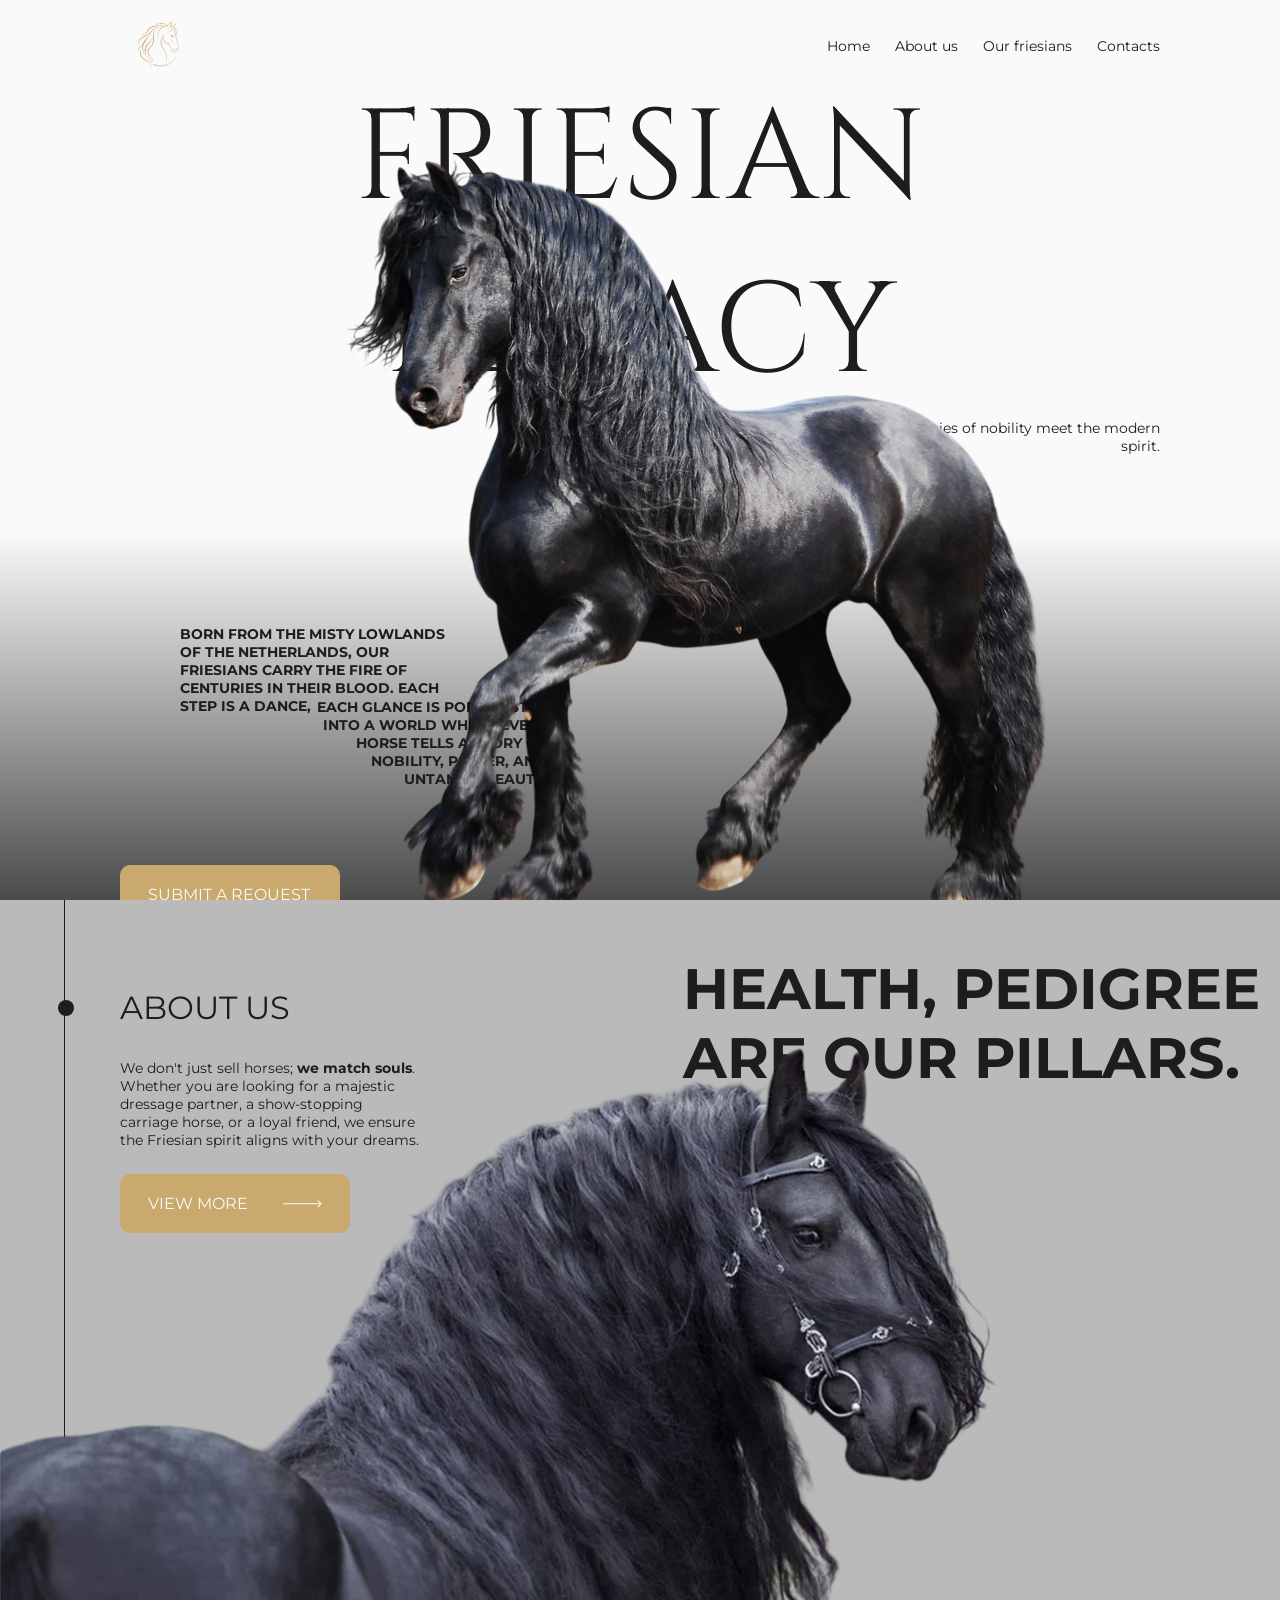
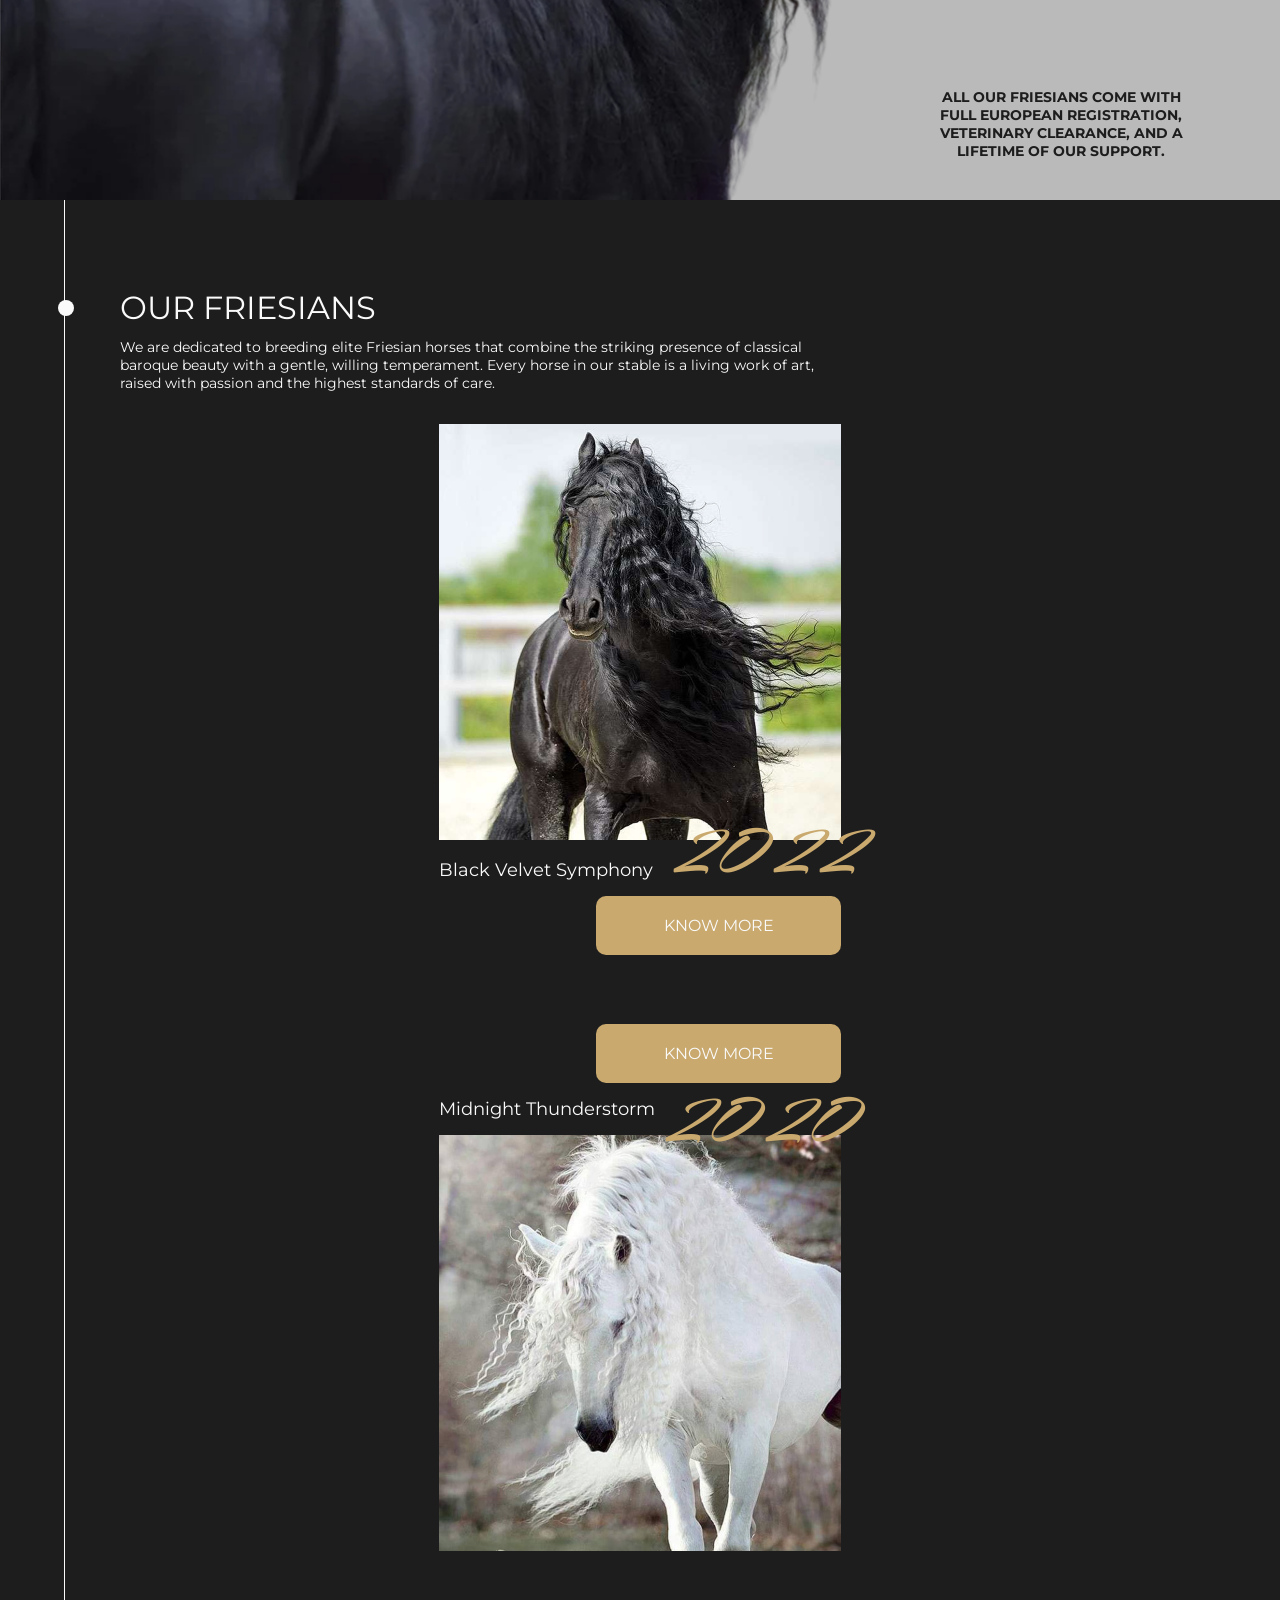
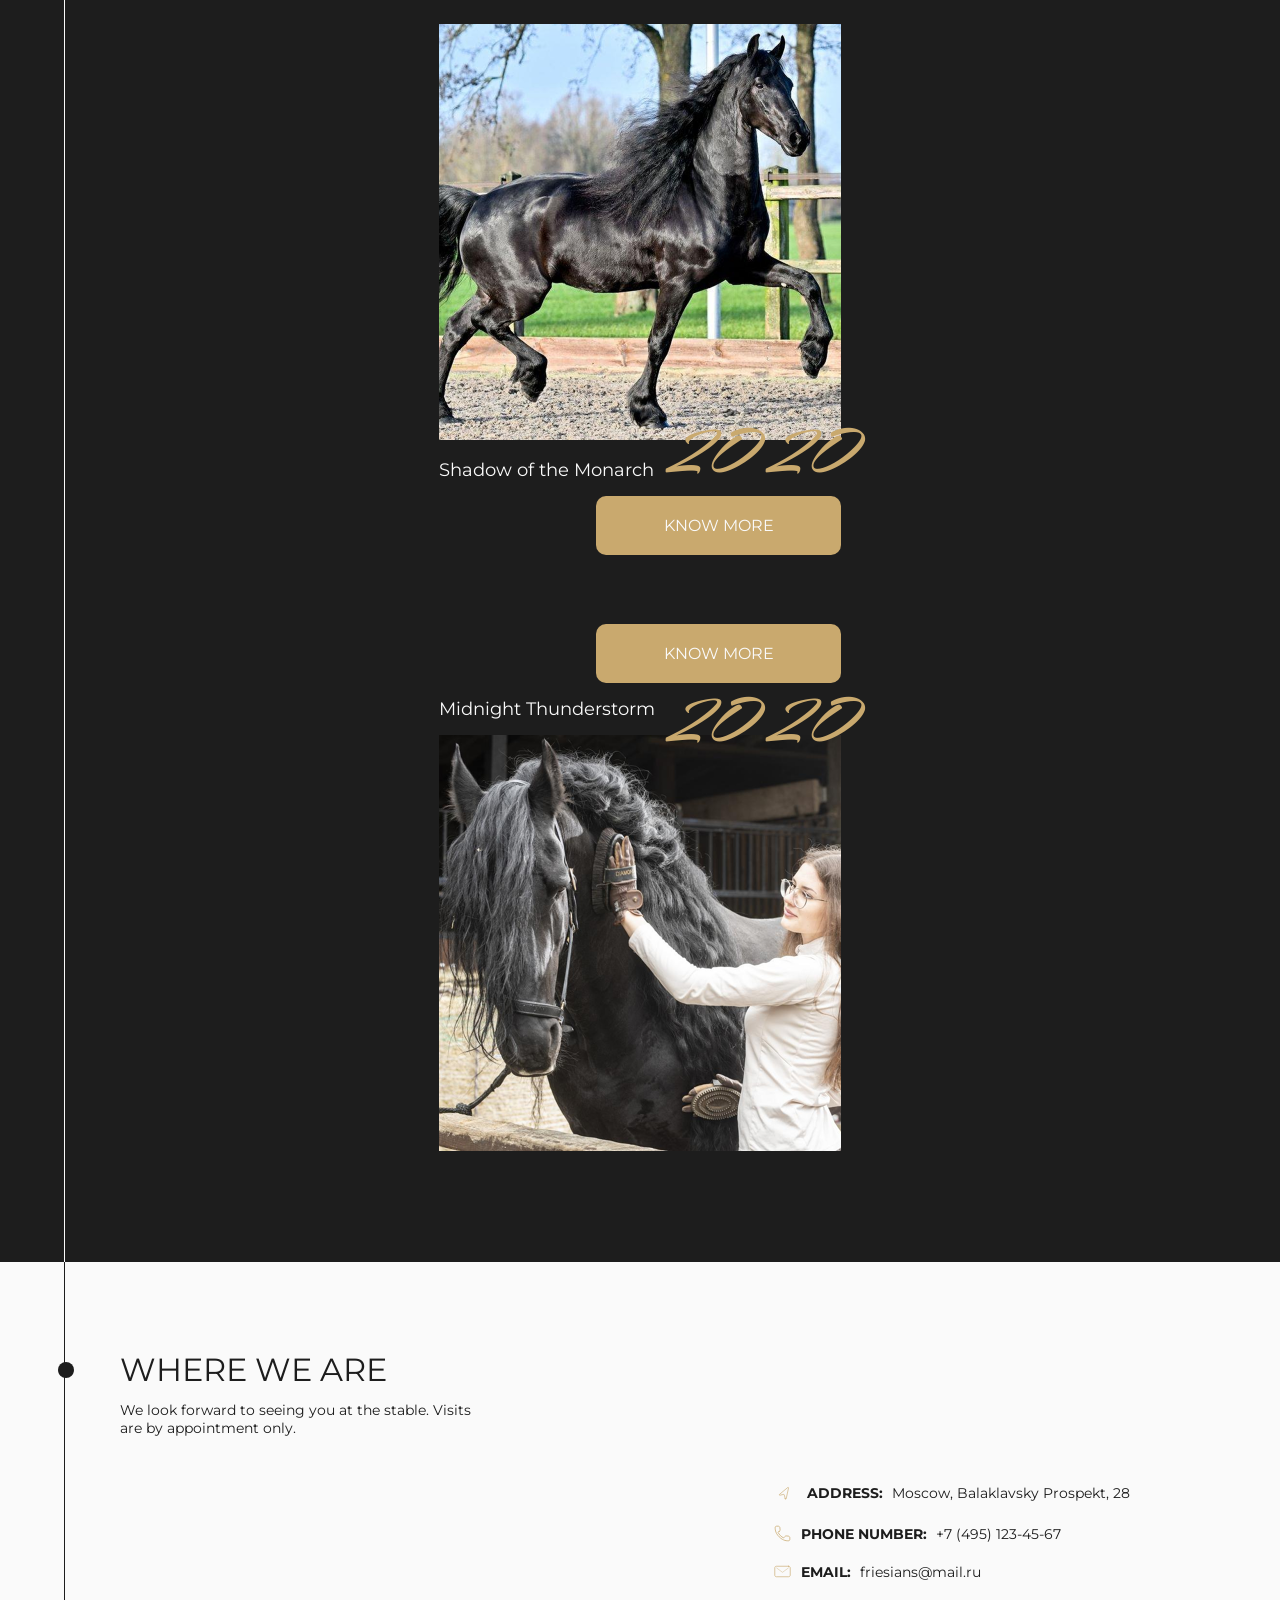
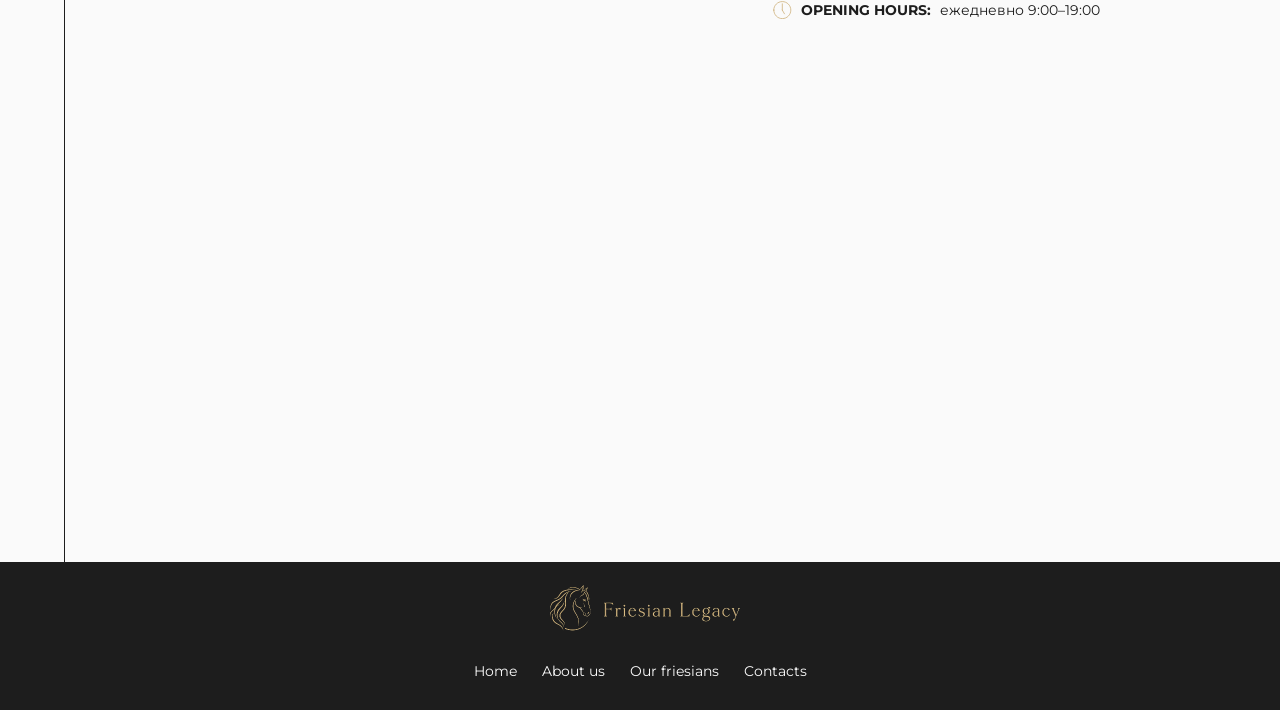
<file: index.html>
<!DOCTYPE html>
<html lang="en">

<head>
    <meta charset="UTF-8">
    <meta name="viewport" content="width=device-width, initial-scale=1.0">
    <link rel="stylesheet" href="css/style.css">
    <title>friesian legacy</title>
</head>

<body>
    <header class="header animated">
        <div class="container">
            <div class="header__wrapper">
                <a href="#" class="header__wrapper-link">
                    <picture>
                        <img class="header__wrapper-logo" src="images/icon-logo-header.png"
                            srcset="images/icon-logo-header@2x.png" alt="логотип компании" width="80" height="50">
                    </picture>
                </a>
                <nav class="header__nav">
                    <ul class="nav-list header-list">
                        <li class="nav-list__item">
                            <a href="#home" class="nav-list__link">Home</a>
                        </li>
                        <li class="nav-list__item">
                            <a href="#about" class="nav-list__link">About us</a>
                        </li>
                        <li class="nav-list__item">
                            <a href="#horses" class="nav-list__link">Our friesians</a>
                        </li>
                        <li class="nav-list__item">
                            <a href="#contacts" class="nav-list__link">Contacts</a>
                        </li>
                    </ul>
                </nav>
                <button class="header__burger">
                    <svg width="24" height="24" aria-hidden="true">
                        <use xlink:href="images/sprite.svg#icon-burger"></use>
                    </svg>
                </button>
            </div>
            <div class="burger">
                <nav class="burger__nav">
                    <ul class="burger-list burger-list">
                        <li class="burger-list__item">
                            <a href="#home" class="burger-list__link">Home</a>
                        </li>
                        <li class="burger-list__item">
                            <a href="#about" class="burger-list__link">About us</a>
                        </li>
                        <li class="burger-list__item">
                            <a href="#horses" class="burger-list__link">Our friesians</a>
                        </li>
                        <li class="burger-list__item">
                            <a href="#contacts" class="burger-list__link">Contacts</a>
                        </li>
                    </ul>
                </nav>
            </div>
            <script>
                const burger = document.querySelector('.burger')
                const burgerBtn = document.querySelector('.header__burger')

                function openMenu() {
                    const isOpen = burger.classList.toggle('is-open')
                }

                burgerBtn.addEventListener('click', openMenu)

                burger.querySelectorAll('a').forEach(link => {
                    link.addEventListener('click', () => {
                        burger.classList.remove('is-open')
                    })
                })


            </script>
        </div>
    </header>
    <main>
        <section class="banner" id="home">
            <div class="container">
                <div class="banner__wrapper">
                    <h1 class="banner__title">Friesian Legacy</h1>
                    <span class="banner__note">Where centuries of nobility meet the modern spirit.</span>
                    <div class="banner__inner">
                        <span class="banner__text right">Born from the misty lowlands of the Netherlands, our Friesians
                            carry
                            the fire of centuries in their blood. Each step is a dance,</span>
                        <span class="banner__text left">each glance is poetry. Step into a world where every horse tells
                            a
                            story
                            of nobility, power, and untamed beauty.</span>
                    </div>
                    <picture>
                        <img class="banner__img" src="images/img-banner.png" srcset="images/img-banner@2x.png"
                            alt="фото фризского коня" width="795" height="712">
                    </picture>
                    <a class="btn btn--banner" href="form.html">submit a request</a>
                    <picture>
                        <img class="banner__img-mob" src="images/img-banner-mob.png" srcset="images/img-banner-mob@2x.png"
                            alt="фото фризского коня" width="320" height="381">
                    </picture>
                </div>
            </div>
        </section>
        <section class="about" id="about">
            <div class="container">
                <div class="about__wrapper">
                    <h2 class="about__title">ABOUT US</h2>
                    <p class="about__descr">We don't just sell horses; <span class="about__bold">we match souls</span>.
                        Whether you are looking for a
                        majestic dressage partner, a show-stopping carriage horse, or a loyal friend, we ensure the
                        Friesian spirit aligns with your dreams.</p>
                    <span class="about__note">Health, pedigree are our pillars.</span>
                    <span class="about__text">All our Friesians come with full European registration, veterinary
                        clearance, and a lifetime of our support.</span>
                    <picture>
                        <img class="about__img" src="images/img-about.png" srcset="images/img-about@2x.png"
                            alt="фото фризского коня" width="1145" height="764">
                    </picture>
                    <a class="btn btn--about" href="#horses">view more
                        <svg width="39" height="8" aria-hidden="true">
                            <use xlink:href="images/sprite.svg#icon-arrow"></use>
                        </svg>
                    </a>
                </div>
            </div>
        </section>
        <section class="horses" id="horses">
            <div class="container">
                <h2 class="horses__title">OUR FRIESIANS</h2>
                <p class="horses__descr">We are dedicated to breeding elite Friesian horses that combine the
                    striking presence of classical baroque beauty with a gentle, willing temperament. Every horse in
                    our stable is a living work of art, raised with passion and the highest standards of care.</p>
                <div class="horses__wrapper">
                    <div class="horses-card">
                        <picture>
                            <img class="horses-card__img" src="images/img-card-1.png" srcset="images/img-card-1@2x.png"
                                alt="фото фризского коня" width="402" height="416">
                        </picture>
                        <span class="horses-card__name">Black Velvet Symphony</span>
                        <a href="card.html" class="btn btn--card">know more</a>
                        <span class="horses-card__year">2022</span>
                    </div>
                    <div class="horses-card top">
                        <picture>
                            <img class="horses-card__img" src="images/img-card-2.png" srcset="images/img-card-2@2x.png"
                                alt="фото фризского коня" width="402" height="416">
                        </picture>
                        <span class="horses-card__name">Midnight Thunderstorm</span>
                        <a href="card.html" class="btn btn--card">know more</a>
                        <span class="horses-card__year year-top">2020</span>
                    </div>
                    <div class="horses-card">
                        <picture>
                            <img class="horses-card__img" src="images/img-card-3.png" srcset="images/img-card-3@2x.png"
                                alt="фото фризского коня" width="402" height="416">
                        </picture>
                        <span class="horses-card__name">Shadow of the Monarch</span>
                        <a href="card.html" class="btn btn--card">know more</a>
                        <span class="horses-card__year">2020</span>
                    </div>
                    <div class="horses-card top">
                        <picture>
                            <img class="horses-card__img" src="images/img-card-4.png" srcset="images/img-card-4@2x.png"
                                alt="фото фризского коня" width="402" height="416">
                        </picture>
                        <span class="horses-card__name">Midnight Thunderstorm</span>
                        <a href="card.html" class="btn btn--card">know more</a>
                        <span class="horses-card__year year-top">2020</span>
                    </div>
                </div>
            </div>
        </section>
        <section class="contacts" id="contacts">
            <div class="container">
                <h2 class="contacts__title">where we are</h2>
                <p class="contacts__descr">We look forward to seeing you at the stable. Visits are by appointment only.
                </p>
                <div class="contacts__wrapper">
                    <iframe
                        src="https://yandex.ru/map-widget/v1/?um=constructor%3A44cd1c56b7f0adbff672a43c17559b60285f4eb5c00661765a7f52f379094443&amp;source=constructor"
                        width="533" height="385" frameborder="0"
                        class="contacts__card"></iframe>
                    <ul class="contacts-list">
                        <li class="contacts-list__item">
                            <svg width="25" height="25" aria-hidden="true">
                                <use xlink:href="images/sprite.svg#icon-location"></use>
                            </svg>
                            <span class="contacts-list__name">Address:</span>
                            <span class="contacts-list__text">Moscow, Balaklavsky Prospekt, 28</span>
                        </li>
                        <li class="contacts-list__item">
                            <svg width="19" height="19" aria-hidden="true">
                                <use xlink:href="images/sprite.svg#icon-phone"></use>
                            </svg>
                            <span class="contacts-list__name">phone number:</span>
                            <a href="tel:+74951234567" class="contacts-list__text">+7 (495) 123-45-67</a>
                        </li>
                        <li class="contacts-list__item">
                            <svg width="19" height="19" aria-hidden="true">
                                <use xlink:href="images/sprite.svg#icon-email"></use>
                            </svg>
                            <span class="contacts-list__name">EMAIL:</span>
                            <a href="tel:friesians@mail.ru" class="contacts-list__text">friesians@mail.ru</a>
                        </li>
                        <li class="contacts-list__item">
                            <svg width="19" height="19" aria-hidden="true">
                                <use xlink:href="images/sprite.svg#icon-clock"></use>
                            </svg>
                            <span class="contacts-list__name">OPENING HOURS:</span>
                            <span class="contacts-list__text">ежедневно 9:00–19:00</span>
                        </li>
                    </ul>
                </div>
            </div>
        </section>
    </main>
    <footer class="footer">
        <div class="container">
            <div class="footer__wrapper">
                <a href="#" class="footer__wrapper-link">
                    <picture>
                        <img class="footer__wrapper-logo" src="images/icon-logo-footer.png"
                            srcset="images/icon-logo-footer@2x.png" alt="логотип компании" width="216" height="50">
                    </picture>
                </a>
                <nav class="footer__nav">
                    <ul class="nav-list">
                        <li class="nav-list__item">
                            <a href="#home" class="nav-list__link white">Home</a>
                        </li>
                        <li class="nav-list__item">
                            <a href="#about" class="nav-list__link white">About us</a>
                        </li>
                        <li class="nav-list__item">
                            <a href="#horses" class="nav-list__link white">Our friesians</a>
                        </li>
                        <li class="nav-list__item">
                            <a href="#contacts" class="nav-list__link white">Contacts</a>
                        </li>
                    </ul>
                </nav>
            </div>
        </div>
    </footer>
</body>

</html>
</file>
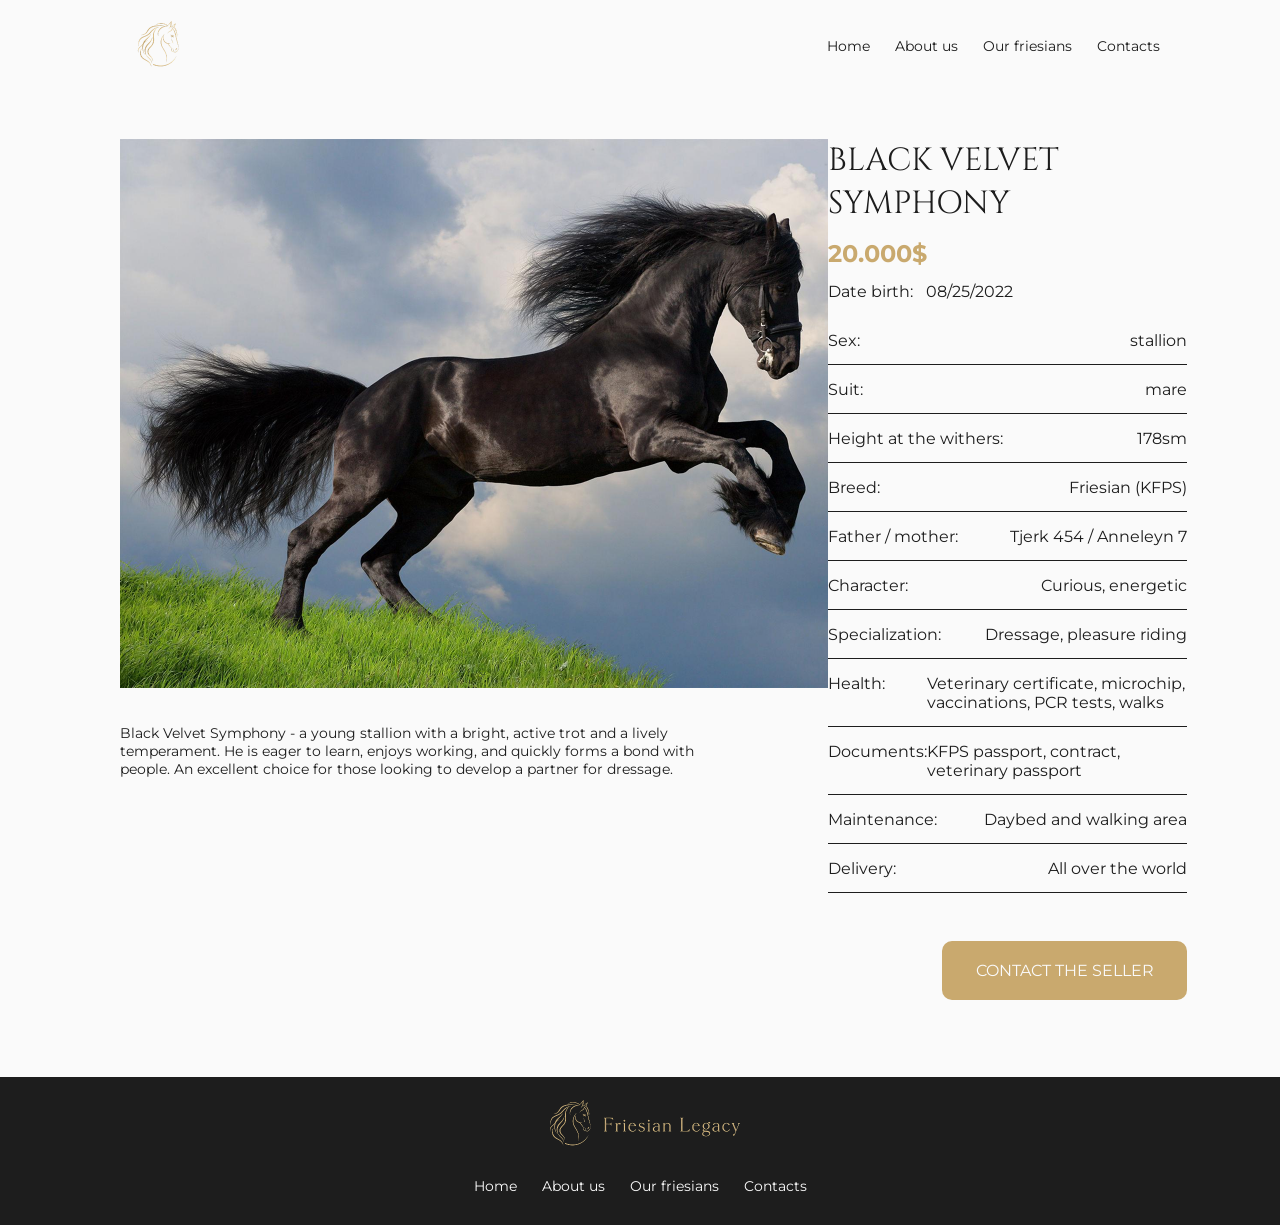
<file: card.html>
<!DOCTYPE html>
<html lang="en">

<head>
    <meta charset="UTF-8">
    <meta name="viewport" content="width=device-width, initial-scale=1.0">
    <link rel="stylesheet" href="css/style.css">
    <title>Horse Card</title>
</head>

<body>
    <header class="header">
        <div class="container">
            <div class="header__wrapper">
                <a href="#" class="header__wrapper-link">
                    <picture>
                        <img class="header__wrapper-logo" src="images/icon-logo-header.png"
                            srcset="images/icon-logo-header@2x.png" alt="логотип компании" width="80" height="50">
                    </picture>
                </a>
                <nav class="header__nav">
                    <ul class="nav-list header-list">
                        <li class="nav-list__item">
                            <a href="#home" class="nav-list__link">Home</a>
                        </li>
                        <li class="nav-list__item">
                            <a href="#about" class="nav-list__link">About us</a>
                        </li>
                        <li class="nav-list__item">
                            <a href="#horses" class="nav-list__link">Our friesians</a>
                        </li>
                        <li class="nav-list__item">
                            <a href="#contacts" class="nav-list__link">Contacts</a>
                        </li>
                    </ul>
                </nav>
                <button class="header__burger">
                    <svg width="24" height="24" aria-hidden="true">
                        <use xlink:href="images/sprite.svg#icon-burger"></use>
                    </svg>
                </button>
            </div>
            <div class="burger">
                <nav class="burger__nav">
                    <ul class="burger-list burger-list">
                        <li class="burger-list__item">
                            <a href="index.html" class="burger-list__link">Home</a>
                        </li>
                        <li class="burger-list__item">
                            <a href="#about" class="burger-list__link">About us</a>
                        </li>
                        <li class="burger-list__item">
                            <a href="#horses" class="burger-list__link">Our friesians</a>
                        </li>
                        <li class="burger-list__item">
                            <a href="#contacts" class="burger-list__link">Contacts</a>
                        </li>
                    </ul>
                </nav>
            </div>
            <script>
                const burger = document.querySelector('.burger')
                const burgerBtn = document.querySelector('.header__burger')

                function openMenu() {
                    const isOpen = burger.classList.toggle('is-open')
                }

                burgerBtn.addEventListener('click', openMenu)

                burger.querySelectorAll('a').forEach(link => {
                    link.addEventListener('click', () => {
                        burger.classList.remove('is-open')
                    })
                })


            </script>
        </div>
    </header>
    <main>
        <section class="card">
            <div class="container">
                <div class="card__wrapper">
                    <div class="card__main">
                        <picture>
                            <img src="images/img-sell.png" srcset="images/img-sell@2x.png" alt="фотография фриза"
                                class="card__img" width="708" height="549">
                        </picture>
                        <p class="card__note">Black Velvet Symphony - a young stallion with a bright, active trot
                            and a lively temperament. He is eager to learn, enjoys working, and quickly forms a bond
                            with people. An excellent choice for those looking to develop a partner for dressage.</p>
                    </div>
                    <div class="card__inner">
                        <h2 class="card__name">Black Velvet Symphony</h2>
                        <span class="card__price">20.000$</span>
                        <div class="card__date">
                            <span class="card__text">Date birth:</span>
                            <span class="card__text">08/25/2022</span>
                        </div>
                        <div class="card__descr">
                            <div class="card__feature">
                                <span class="card__text">Sex:</span>
                                <span class="card__text">stallion</span>
                            </div>
                            <div class="card__feature">
                                <span class="card__text">Suit:</span>
                                <span class="card__text">mare</span>
                            </div>
                            <div class="card__feature">
                                <span class="card__text">Height at the withers:</span>
                                <span class="card__text">178sm</span>
                            </div>
                            <div class="card__feature">
                                <span class="card__text">Breed:</span>
                                <span class="card__text">Friesian (KFPS)</span>
                            </div>
                            <div class="card__feature">
                                <span class="card__text">Father / mother:</span>
                                <span class="card__text">Tjerk 454 / Anneleyn 7</span>
                            </div>
                            <div class="card__feature">
                                <span class="card__text">Character:</span>
                                <span class="card__text">Curious, energetic</span>
                            </div>
                            <div class="card__feature">
                                <span class="card__text">Specialization:</span>
                                <span class="card__text">Dressage, pleasure riding</span>
                            </div>
                            <div class="card__feature">
                                <span class="card__text">Health:</span>
                                <span class="card__text big">Veterinary certificate, microchip,
                                    vaccinations, PCR tests, walks</span>
                            </div>
                            <div class="card__feature">
                                <span class="card__text">Documents:</span>
                                <span class="card__text big">KFPS passport, contract,
                                    veterinary passport</span>
                            </div>
                            <div class="card__feature">
                                <span class="card__text">Maintenance:</span>
                                <span class="card__text">Daybed and walking area</span>
                            </div>
                            <div class="card__feature">
                                <span class="card__text">Delivery:</span>
                                <span class="card__text">All over the world</span>
                            </div>
                        </div>
                        <a href="form.html" class="btn btn--card">contact the seller</a>
                    </div>
                </div>
            </div>
        </section>
    </main>
    <footer class="footer">
        <div class="container">
            <div class="footer__wrapper">
                <a href="#" class="footer__wrapper-link">
                    <picture>
                        <img class="footer__wrapper-logo" src="images/icon-logo-footer.png"
                            srcset="images/icon-logo-footer@2x.png" alt="логотип компании" width="216" height="50">
                    </picture>
                </a>
                <nav class="footer__nav">
                    <ul class="nav-list">
                        <li class="nav-list__item">
                            <a href="#home" class="nav-list__link white">Home</a>
                        </li>
                        <li class="nav-list__item">
                            <a href="#about" class="nav-list__link white">About us</a>
                        </li>
                        <li class="nav-list__item">
                            <a href="#horses" class="nav-list__link white">Our friesians</a>
                        </li>
                        <li class="nav-list__item">
                            <a href="#contacts" class="nav-list__link white">Contacts</a>
                        </li>
                    </ul>
                </nav>
            </div>
        </div>
    </footer>
</body>

</html>
</file>
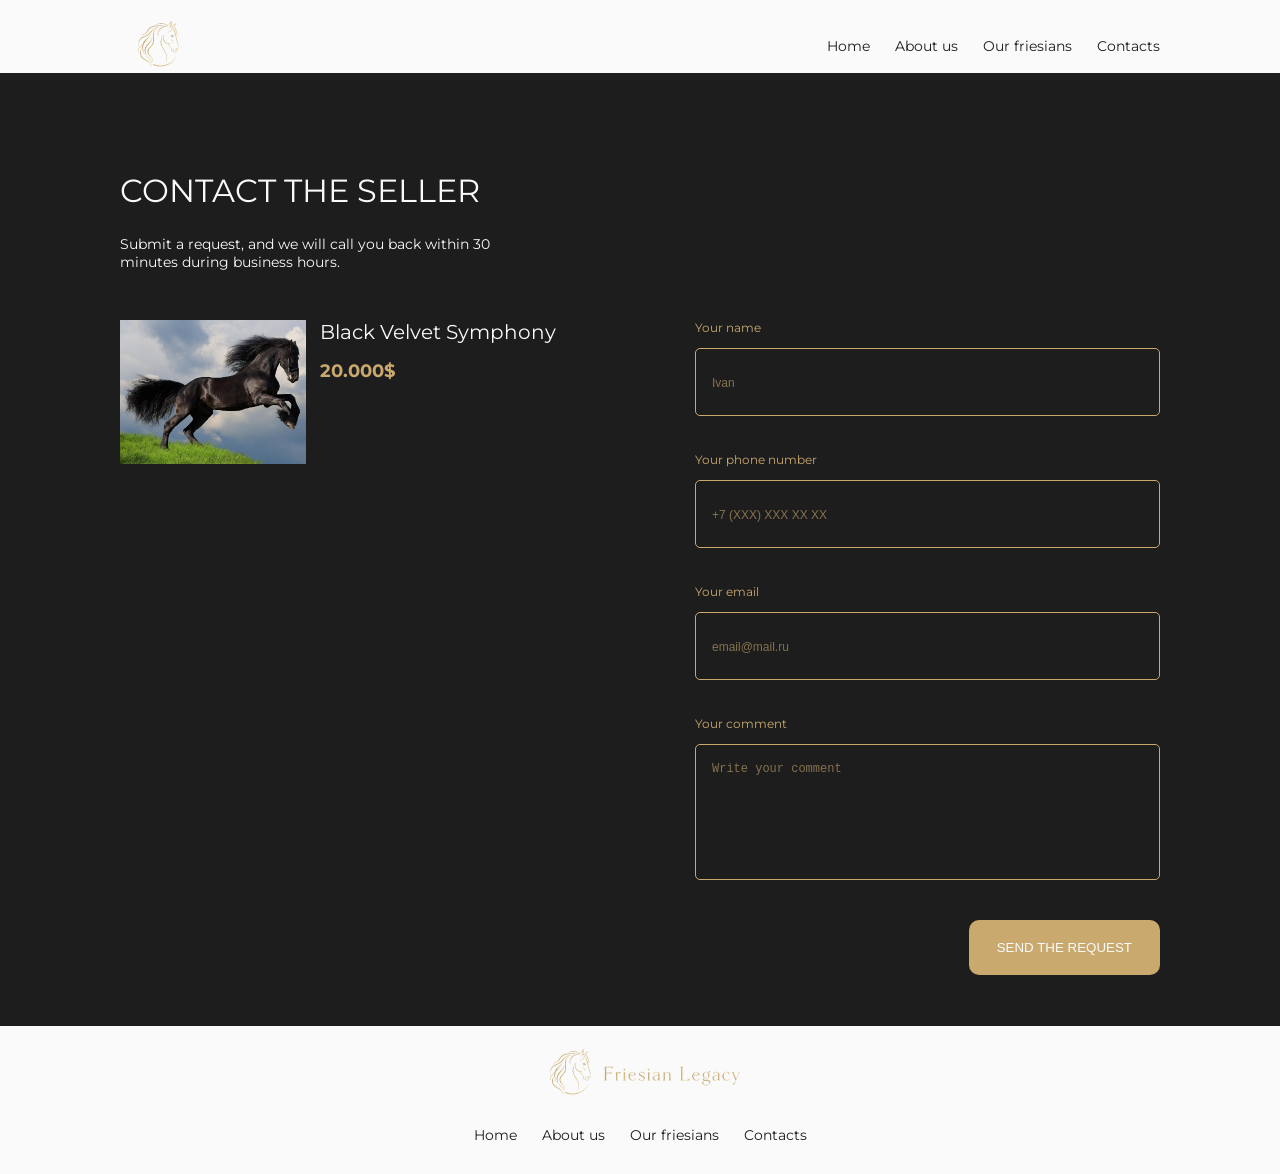
<file: form.html>
<!DOCTYPE html>
<html lang="en">

<head>
    <meta charset="UTF-8">
    <meta name="viewport" content="width=device-width, initial-scale=1.0">
    <link rel="stylesheet" href="css/style.css">
    <title>Form</title>
</head>

<body>
    <header class="header">
        <div class="container">
            <div class="header__wrapper">
                <a href="#" class="header__wrapper-link">
                    <picture>
                        <img class="header__wrapper-logo" src="images/icon-logo-header.png"
                            srcset="images/icon-logo-header@2x.png" alt="логотип компании" width="80" height="50">
                    </picture>
                </a>
                <nav class="header__nav">
                    <ul class="nav-list header-list">
                        <li class="nav-list__item">
                            <a href="index.html" class="nav-list__link">Home</a>
                        </li>
                        <li class="nav-list__item">
                            <a href="index.html" class="nav-list__link">About us</a>
                        </li>
                        <li class="nav-list__item">
                            <a href="index.html" class="nav-list__link">Our friesians</a>
                        </li>
                        <li class="nav-list__item">
                            <a href="index.html" class="nav-list__link">Contacts</a>
                        </li>
                    </ul>
                </nav>
                <button class="header__burger">
                    <svg width="24" height="24" aria-hidden="true">
                        <use xlink:href="images/sprite.svg#icon-burger"></use>
                    </svg>
                </button>
            </div>
            <div class="burger">
                <nav class="burger__nav">
                    <ul class="burger-list burger-list">
                        <li class="burger-list__item">
                            <a href="index.html" class="burger-list__link">Home</a>
                        </li>
                        <li class="burger-list__item">
                            <a href="#about" class="burger-list__link">About us</a>
                        </li>
                        <li class="burger-list__item">
                            <a href="#horses" class="burger-list__link">Our friesians</a>
                        </li>
                        <li class="burger-list__item">
                            <a href="#contacts" class="burger-list__link">Contacts</a>
                        </li>
                    </ul>
                </nav>
            </div>
            <script>
                const burger = document.querySelector('.burger')
                const burgerBtn = document.querySelector('.header__burger')

                function openMenu() {
                    const isOpen = burger.classList.toggle('is-open')
                }

                burgerBtn.addEventListener('click', openMenu)

                burger.querySelectorAll('a').forEach(link => {
                    link.addEventListener('click', () => {
                        burger.classList.remove('is-open')
                    })
                })


            </script>
        </div>
    </header>
    <main>
        <section class="request">
            <div class="container">
                <h1 class="request__title">contact the seller</h1>
                <p class="request__text">Submit a request, and we will call you back within 30 minutes during business
                    hours.</p>
                <div class="request__wrapper">
                    <div class="horse-card">
                        <picture>
                            <img class="horse-card__img" src="images/img-sell.png" srcset="images/img-sell@2x.png"
                                alt="фото коня на продажу" width="186" height="144">
                        </picture>
                        <div class="horse-card__inner">
                            <span class="horse-card__name">Black Velvet Symphony</span>
                            <span class="horse-card__price">20.000$</span>
                        </div>
                    </div>
                    <form action="#" method="post" class="form">
                        <div class="form__wrapper">
                            <div class="custom-input">
                                <label for="user-name" class="custom-input__label">Your name</label>
                                <input type="text" id="user-name" class="custom-input__field" placeholder="Ivan">
                            </div>
                            <div class="custom-input">
                                <label for="user-name" class="custom-input__label">Your phone number</label>
                                <input type="text" id="user-name" class="custom-input__field"
                                    placeholder="+7 (XXX) XXX XX XX">
                            </div>
                            <div class="custom-input">
                                <label for="user-name" class="custom-input__label">Your email</label>
                                <input type="text" id="user-name" class="custom-input__field"
                                    placeholder="email@mail.ru">
                            </div>
                            <div class="custom-input">
                                <label for="user-name" class="custom-input__label">Your comment</label>
                                <textarea type="text" id="user-name" class="custom-input__field textarea"
                                    placeholder="Write your comment"></textarea>
                            </div>
                            <button class="btn btn--form" type="submit">send the request</button>
                        </div>
                    </form>
                </div>
            </div>
        </section>
    </main>
    <footer class="footer black">
        <div class="container">
            <div class="footer__wrapper">
                <a href="#" class="footer__wrapper-link">
                    <picture>
                        <img class="footer__wrapper-logo" src="images/icon-logo-footer.png"
                            srcset="images/icon-logo-footer@2x.png" alt="логотип компании" width="216" height="50">
                    </picture>
                </a>
                <nav class="footer__nav">
                    <ul class="nav-list">
                        <li class="nav-list__item">
                            <a href="#home" class="nav-list__link">Home</a>
                        </li>
                        <li class="nav-list__item">
                            <a href="#about" class="nav-list__link">About us</a>
                        </li>
                        <li class="nav-list__item">
                            <a href="#horses" class="nav-list__link">Our friesians</a>
                        </li>
                        <li class="nav-list__item">
                            <a href="#contacts" class="nav-list__link">Contacts</a>
                        </li>
                    </ul>
                </nav>
            </div>
        </div>
    </footer>
</body>

</html>
</file>
<file: css/style.css>
@import '../css/global/reboot.css';
@import '../css/global/fonts.css';
@import '../css/global/container.css';

@import '../css/blocks/header.css';
@import '../css/blocks/footer.css';
@import '../css/blocks/nav-list.css';
@import '../css/blocks/banner.css';
@import '../css/blocks/btn.css';
@import '../css/blocks/about.css';
@import '../css/blocks/horses.css';
@import '../css/blocks/contacts.css';
@import '../css/blocks/request.css';
@import '../css/blocks/card.css';
@import '../css/blocks/burger.css';
@import '../css/blocks/horse-card.css';
@import '../css/blocks/custom-input.css';
</file>
